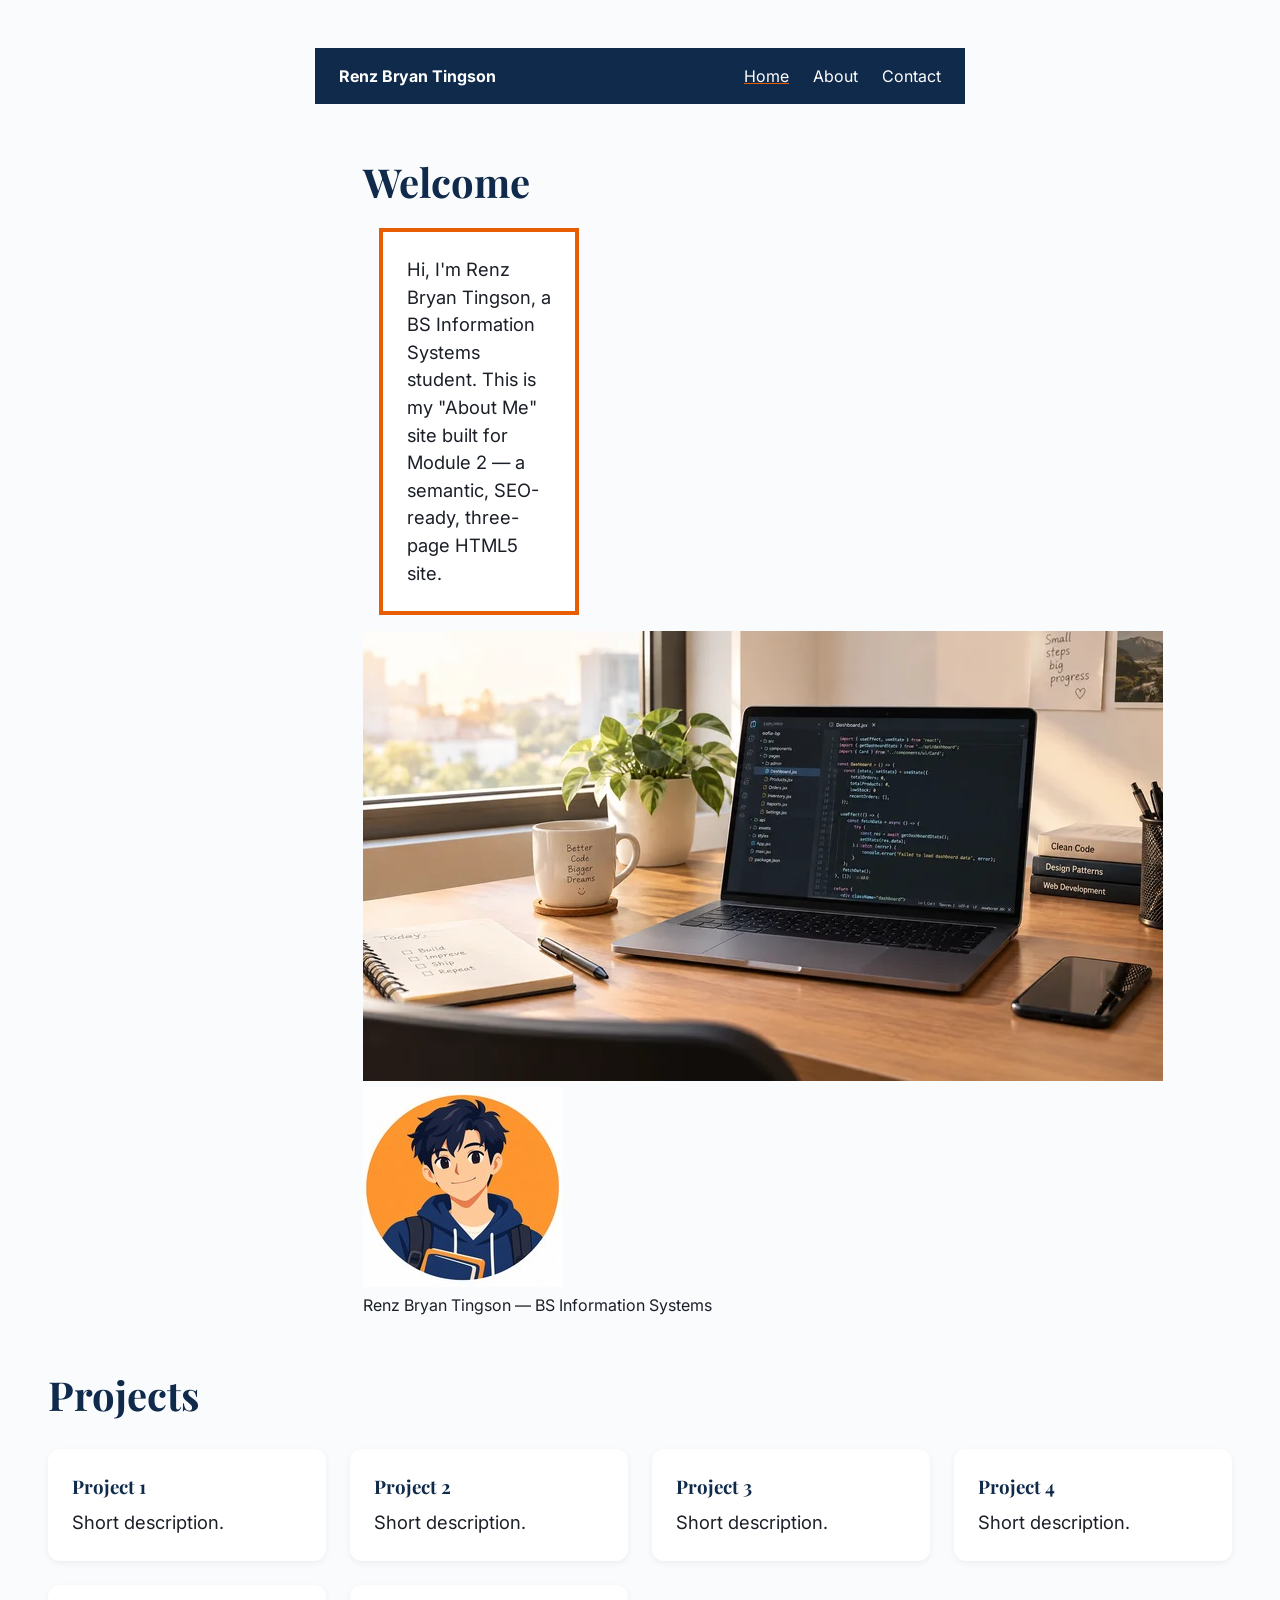
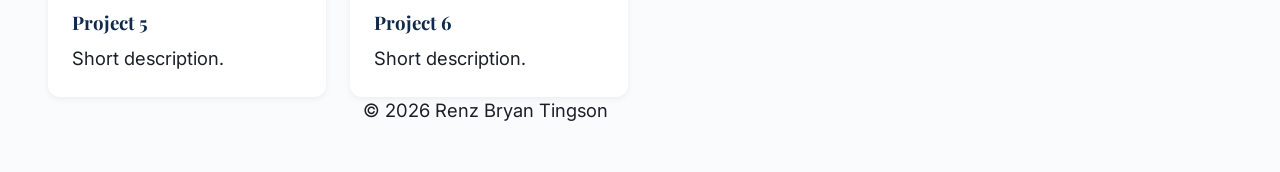
<file: index.html>
<!DOCTYPE html>
<html lang="en">
<head>
  <meta charset="UTF-8">
  <meta name="viewport" content="width=device-width, initial-scale=1">
  <title>Home | Renz Bryan Tingson</title>
  <meta name="viewport" content="width=device-width, initial-scale=1">
  <meta name="description" content="Home page of Renz Bryan Tingson — BS Information Systems student sharing projects and contact info.">
  <link rel="canonical" href="https://tingson-rb.github.io/about-me">

  <!-- Open Graph -->
  <meta property="og:type" content="website">
  <meta property="og:title" content="Home | Renz Bryan Tingson">
  <meta property="og:description" content="Home page of Renz Bryan Tingson — IS student portfolio and contact info.">
  <meta property="og:image" content="https://tingson-rb.github.io/about-me/assets/hero-md.jpg">
  <meta property="og:url" content="https://tingson-rb.github.io/about-me/index.html">

  <!-- Twitter Card -->
  <meta name="twitter:card" content="summary_large_image">

  <link rel="preconnect" href="https://fonts.googleapis.com">
  <link href="https://fonts.googleapis.com/css2?family=Inter:wght@400;600&family=Playfair+Display:wght@700&display=swap" rel="stylesheet">
  <link rel="stylesheet" href="css/styles.css">
</head>
<body>
  <header class="site-header">
    <a href="index.html" class="logo">Renz Bryan Tingson</a>
    <nav>
      <ul class="nav-links">
        <li><a href="index.html" class="current">Home</a></li>
        <li><a href="about.html">About</a></li>
        <li><a href="contact.html">Contact</a></li>
      </ul>
    </nav>
  </header>

  <main>
    <article>
      <h2>Welcome</h2>
      <div class="card">
        <p>Hi, I'm Renz Bryan Tingson, a BS Information Systems student. This is my "About Me" site built for Module 2 — a semantic, SEO-ready, three-page HTML5 site.</p>
      </div>
    </article>

    <picture>
      <source type="image/webp"
              srcset="assets/hero-sm.webp 400w,
                      assets/hero-md.webp 800w,
                      assets/hero-lg.webp 1600w"
              sizes="(max-width: 600px) 90vw, 800px">
      <img src="assets/hero-md.jpg"
           alt="Laptop on a wooden desk showing code in a text editor, with a coffee mug and notebook nearby"
           width="800" height="450"
           loading="lazy">
    </picture>

    <figure>
      <img src="assets/avatar.jpg" alt="Illustrated avatar of Renz Bryan Tingson, a student wearing a hoodie and backpack" width="200" height="200" loading="lazy">
      <figcaption>Renz Bryan Tingson — BS Information Systems</figcaption>
    </figure>

    <section class="projects">
      <h2>Projects</h2>
      <div class="grid">
        <article class="card-project"><h3>Project 1</h3><p>Short description.</p></article>
        <article class="card-project"><h3>Project 2</h3><p>Short description.</p></article>
        <article class="card-project"><h3>Project 3</h3><p>Short description.</p></article>
        <article class="card-project"><h3>Project 4</h3><p>Short description.</p></article>
        <article class="card-project"><h3>Project 5</h3><p>Short description.</p></article>
        <article class="card-project"><h3>Project 6</h3><p>Short description.</p></article>
      </div>
    </section>
  </main>

  <footer>
    <p>&copy; 2026 Renz Bryan Tingson</p>
  </footer>
</body>
</html>
</file>
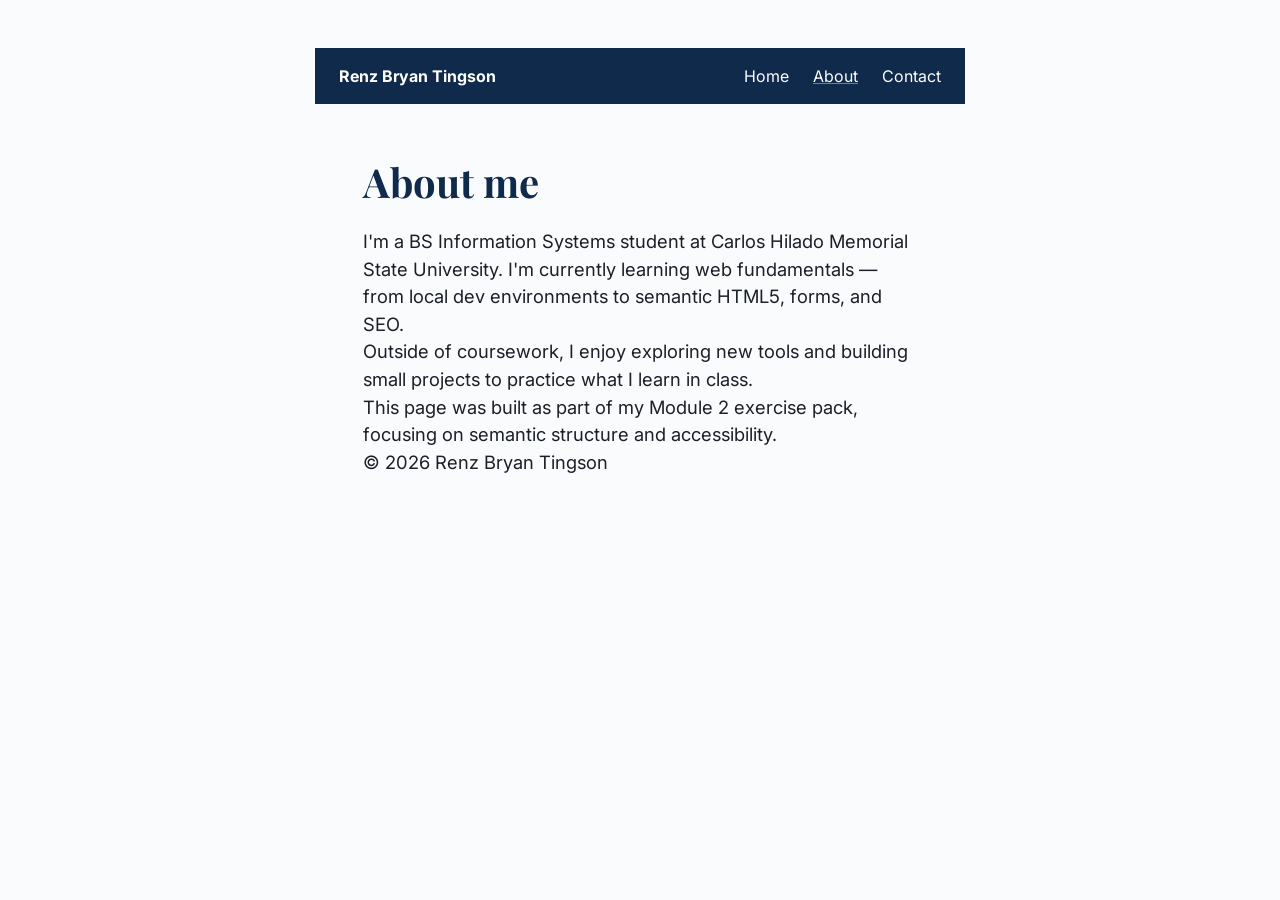
<file: about.html>
<!DOCTYPE html>
<html lang="en">
<head>
  <meta charset="UTF-8">
  <meta name="viewport" content="width=device-width, initial-scale=1">
  <title>About | Renz Bryan Tingson</title>

  <meta name="description" content="Learn more about Renz Bryan Tingson, a BS Information Systems student at CHMSU, and his background and interests.">
  <link rel="canonical" href="https://YOUR-DOMAIN.com/about.html">

  <!-- Open Graph -->
  <meta property="og:type" content="website">
  <meta property="og:title" content="About | Renz Bryan Tingson">
  <meta property="og:description" content="A short background on Renz Bryan Tingson's studies and interests.">
  <meta property="og:image" content="https://YOUR-DOMAIN.com/assets/hero-md.jpg">
  <meta property="og:url" content="https://YOUR-DOMAIN.com/about.html">

  <!-- Twitter Card -->
  <meta name="twitter:card" content="summary_large_image">

  <link rel="preconnect" href="https://fonts.googleapis.com">
  <link href="https://fonts.googleapis.com/css2?family=Inter:wght@400;600&family=Playfair+Display:wght@700&display=swap" rel="stylesheet">
  <link rel="stylesheet" href="css/styles.css">
</head>
<body>
  <header class="site-header">
    <a href="index.html" class="logo">Renz Bryan Tingson</a>
    <nav>
      <ul class="nav-links">
        <li><a href="index.html">Home</a></li>
        <li><a href="about.html" class="current">About</a></li>
        <li><a href="contact.html">Contact</a></li>
      </ul>
    </nav>
  </header>

  <main>
    <section>
      <h2>About me</h2>
      <p>I'm a BS Information Systems student at Carlos Hilado Memorial State University. I'm currently learning web fundamentals — from local dev environments to semantic HTML5, forms, and SEO.</p>
      <p>Outside of coursework, I enjoy exploring new tools and building small projects to practice what I learn in class.</p>
      <p>This page was built as part of my Module 2 exercise pack, focusing on semantic structure and accessibility.</p>
    </section>
  </main>

  <footer>
    <p>&copy; 2026 Renz Bryan Tingson</p>
  </footer>
</body>
</html>
</file>
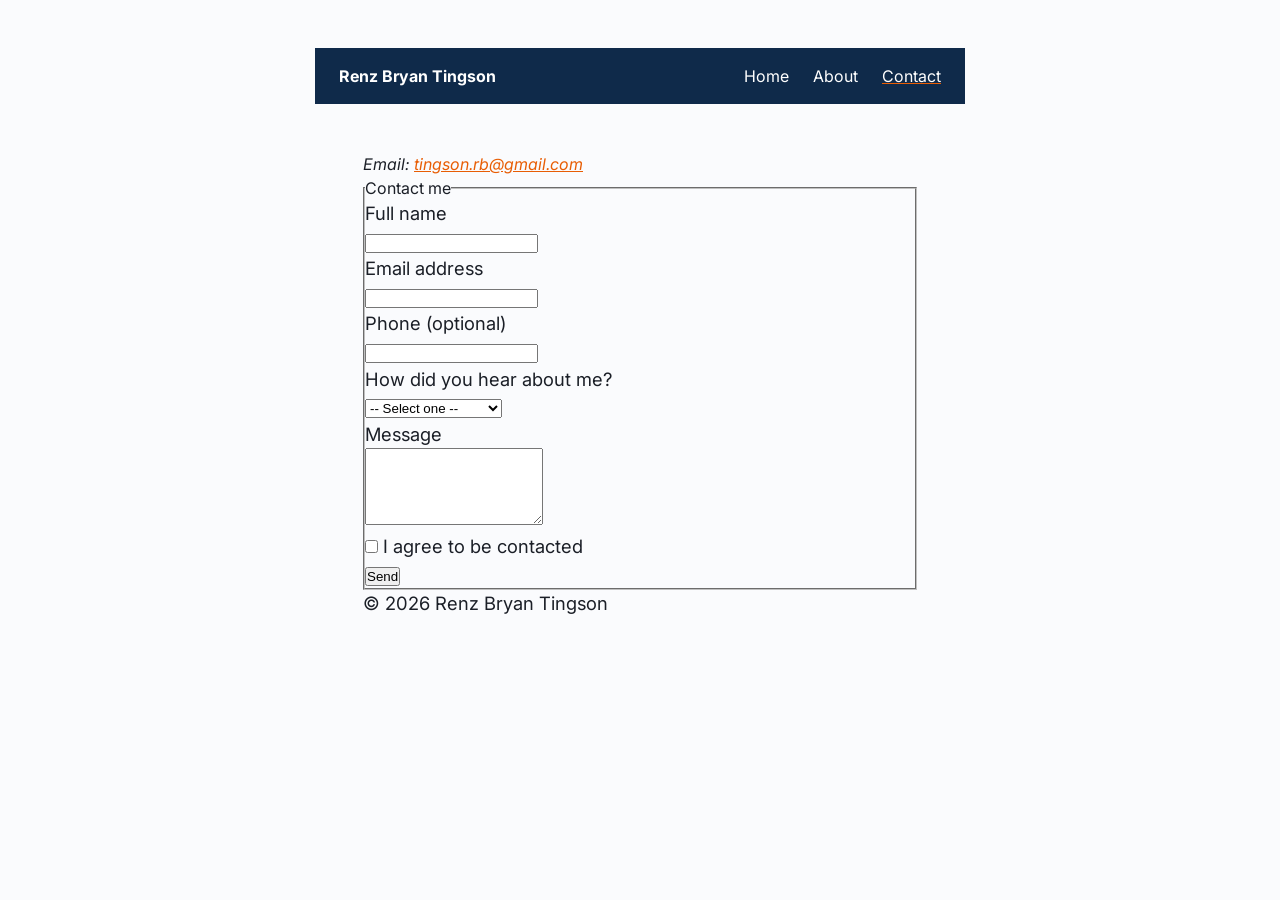
<file: contact.html>
<!DOCTYPE html>
<html lang="en">
<head>
  <meta charset="UTF-8">
  <meta name="viewport" content="width=device-width, initial-scale=1">
  <title>Contact | Renz Bryan Tingson</title>

  <meta name="description" content="Get in touch with Renz Bryan Tingson via the contact form or email below.">
  <link rel="canonical" href="https://YOUR-DOMAIN.com/contact.html">

  <!-- Open Graph -->
  <meta property="og:type" content="website">
  <meta property="og:title" content="Contact | Renz Bryan Tingson">
  <meta property="og:description" content="Reach out to Renz Bryan Tingson through this contact page.">
  <meta property="og:image" content="https://YOUR-DOMAIN.com/assets/hero-md.jpg">
  <meta property="og:url" content="https://YOUR-DOMAIN.com/contact.html">

  <!-- Twitter Card -->
  <meta name="twitter:card" content="summary_large_image">

  <link rel="preconnect" href="https://fonts.googleapis.com">
  <link href="https://fonts.googleapis.com/css2?family=Inter:wght@400;600&family=Playfair+Display:wght@700&display=swap" rel="stylesheet">
  <link rel="stylesheet" href="css/styles.css">
</head>
<body>
  <header class="site-header">
    <a href="index.html" class="logo">Renz Bryan Tingson</a>
    <nav>
      <ul class="nav-links">
        <li><a href="index.html">Home</a></li>
        <li><a href="about.html">About</a></li>
        <li><a href="contact.html" class="current">Contact</a></li>
      </ul>
    </nav>
  </header>

  <main>
    <address>
      Email: <a href="mailto:tingson.rb@gmail.com">tingson.rb@gmail.com</a>
    </address>

    <section>
      <form action="#" method="POST">
        <fieldset>
          <legend>Contact me</legend>
          <p>
            <label for="name">Full name</label><br>
            <input type="text" id="name" name="name" required minlength="2">
          </p>
          <p>
            <label for="email">Email address</label><br>
            <input type="email" id="email" name="email" required>
          </p>
          <p>
            <label for="phone">Phone (optional)</label><br>
            <input type="tel" id="phone" name="phone" pattern="[0-9\-\s]{7,}">
          </p>
          <p>
            <label for="heard">How did you hear about me?</label><br>
            <select id="heard" name="heard">
              <option value="">-- Select one --</option>
              <option value="school">School / Classmate</option>
              <option value="social">Social Media</option>
              <option value="search">Search Engine</option>
              <option value="other">Other</option>
            </select>
          </p>
          <p>
            <label for="message">Message</label><br>
            <textarea id="message" name="message" rows="5" required></textarea>
          </p>
          <p>
            <input type="checkbox" id="consent" name="consent" required>
            <label for="consent">I agree to be contacted</label>
          </p>
          <p>
            <button type="submit">Send</button>
          </p>
        </fieldset>
      </form>
    </section>
  </main>

  <footer>
    <p>&copy; 2026 Renz Bryan Tingson</p>
  </footer>
</body>
</html>
</file>
<file: css/styles.css>
/* ============================================
   MODULE 3 — CSS3 Layouts & Box Model
   MODULE 4 — Mobile-First Responsive Design
   /css/styles.css
   ============================================ */

/* ---- Exercise 1 (Module 3): Design tokens ---- */
:root {
  --clr-navy: #0F2A4A;
  --clr-accent: #E85D04;
  --clr-text: #1B1F27;
  --clr-muted: #5B6472;
  --clr-bg: #FAFBFD;

  --font-body: "Inter", system-ui, sans-serif;
  --font-heading: "Playfair Display", Georgia, serif;

  --space-xs: 0.5rem;
  --space-sm: 1rem;
  --space-md: 1.5rem;
  --space-lg: 3rem;
}

* { box-sizing: border-box; margin: 0; padding: 0; }

body {
  font-family: var(--font-body);
  color: var(--clr-text);
  background: var(--clr-bg);
  line-height: 1.5;
  padding: var(--space-lg);
  max-width: 65ch;
  margin: 0 auto;
}

h1, h2, h3 { font-family: var(--font-heading); color: var(--clr-navy); }

/* ---- Exercise 3 (Module 4): clamp() fluid typography ----
   Replaces the old fixed/step-wise heading sizes. Font sizes now
   scale SMOOTHLY with the viewport instead of jumping at breakpoints.
   clamp(MIN, IDEAL, MAX) — IDEAL uses vw so it grows with the
   viewport, but is capped at MIN on tiny screens and MAX on huge ones. */
h1 { font-size: clamp(2rem, 4vw + 1rem, 4rem); line-height: 1.1; margin-bottom: var(--space-md); }
h2 { font-size: clamp(1.5rem, 2.5vw + 0.75rem, 2.5rem); margin: var(--space-lg) 0 var(--space-sm); }
p  { font-size: clamp(1rem, 0.5vw + 0.85rem, 1.15rem); }

a  { color: var(--clr-accent); }

/* ---- Exercise 2 (Module 4): Mobile-first responsive header ----
   Default (mobile) styles come first: stacked, centered.
   Enhanced for tablet/desktop inside the @media query below. */
.site-header {
  display: flex;
  flex-direction: column;
  align-items: center;
  gap: var(--space-sm);
  padding: var(--space-sm);
  background: var(--clr-navy);
  color: white;
  max-width: none;
  margin: 0 -3rem var(--space-lg);
}
.site-header .logo { color: white; font-weight: 700; text-decoration: none; }
.nav-links {
  list-style: none;
  display: flex;
  flex-direction: column;
  align-items: center;
  gap: var(--space-sm);
}
.nav-links a { color: white; text-decoration: none; }
.nav-links a:hover { color: var(--clr-accent); }
.nav-links a.current { text-decoration: underline; text-decoration-color: var(--clr-accent); }

/* Enhance for tablet and up — becomes the old horizontal nav bar */
@media (min-width: 768px) {
  .site-header {
    flex-direction: row;
    justify-content: space-between;
    padding: var(--space-sm) var(--space-md);
  }
  .nav-links {
    flex-direction: row;
    gap: var(--space-md);
  }
}

/* ---- Exercise 4 (Module 3): CSS Grid project cards ---- */
/* body has max-width: 65ch for readable paragraph text. A plain
   negative margin can't escape that (it only cancels padding, not
   a parent's max-width). This "full-bleed" trick uses 100vw sized
   relative to the viewport, not the parent, so it truly breaks out. */
.projects {
  max-width: none;
  width: 100vw;
  margin-left: calc(-50vw + 50%);
  padding: 0 3rem;
  box-sizing: border-box;
}
.grid {
  display: grid;
  grid-template-columns: repeat(auto-fit, minmax(220px, 1fr));
  gap: var(--space-md);
  margin-top: var(--space-md);
}
.card-project {
  padding: var(--space-md);
  border-radius: 12px;
  background: white;
  box-shadow: 0 2px 6px rgba(0,0,0,0.06);
}
.card-project h3 { color: var(--clr-navy); margin-bottom: var(--space-xs); }

/* ---- Exercise 2 (Module 3): box model test (screenshot #1 — border-box) ---- */
/* box-sizing: border-box already comes from the * selector at the
   top of this file, so this card should measure exactly 200px total. */
.card {
  width: 200px;
  padding: 24px;
  border: 4px solid var(--clr-accent);
  margin: 16px;
  background: white;
}
/* For screenshot #2, uncomment the line below, reload, and inspect
   again — total width will jump to 256px (200 + 48 padding + 8 border).
.card { box-sizing: content-box; }
*/
</file>
